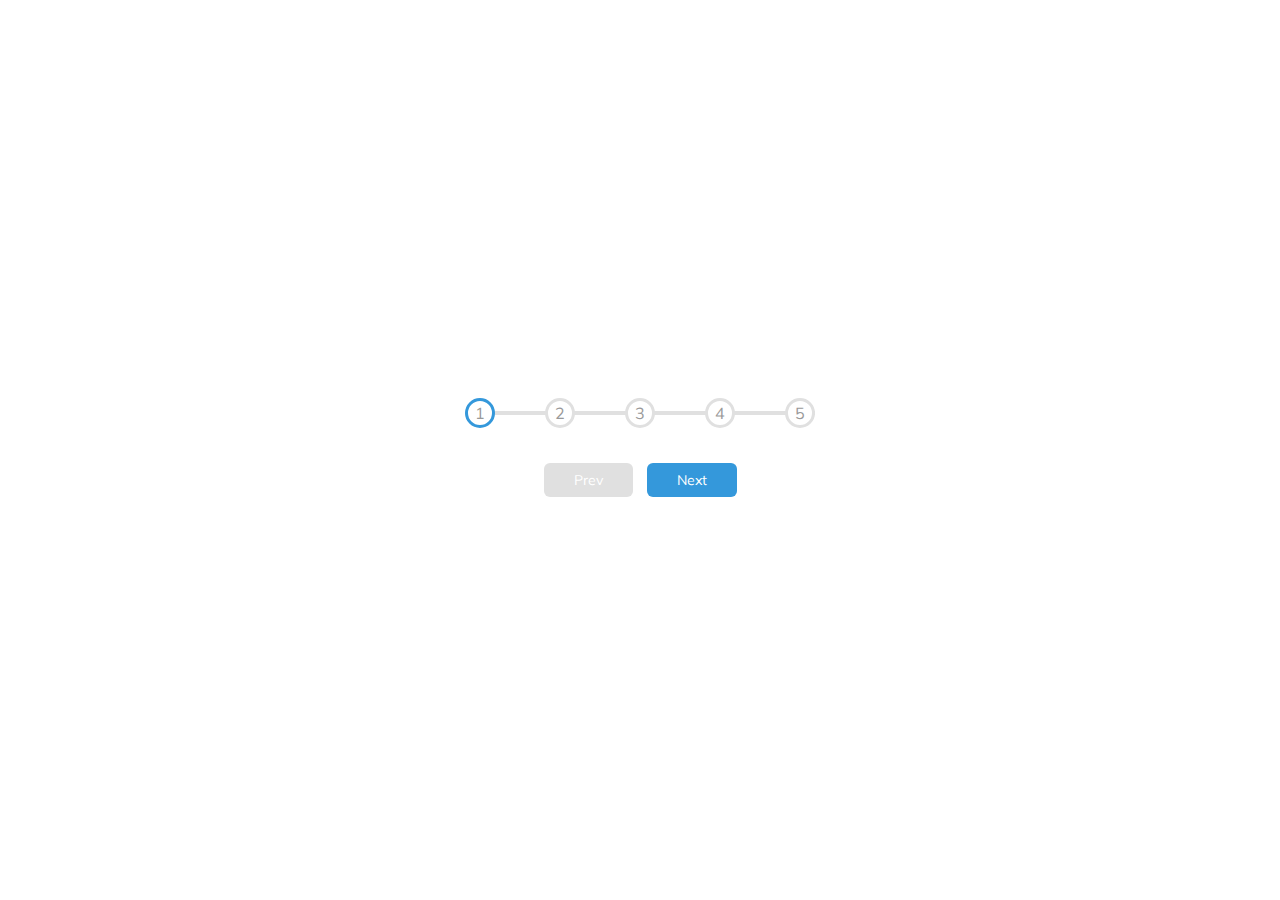
<file: progres.steps/index.html>
<!DOCTYPE html>
<html lang="en">
<head>
    <meta charset="UTF-8">
    <meta name="viewport" content="width=device-width, initial-scale=1.0">
    <link rel="stylesheet" href="https://cdnjs.cloudflare.com/ajax/libs/font-awesome/5.15.1/css/all.min.css" integrity="sha512-+4zCK9k+qNFUR5X+cKL9EIR+ZOhtIloNl9GIKS57V1MyNsYpYcUrUeQc9vNfzsWfV28IaLL3i96P9sdNyeRssA==" crossorigin="anonymous" />
    <link rel="stylesheet" href="style.css"/>
    <title>Progress Steps</title>
</head>
<body>
    <div class="container">
    <div class="progress-container">
        <div class="progress" id="progress"></div>
        <div class="circle active">1</div>
        <div class="circle ">2</div>
        <div class="circle ">3</div>
        <div class="circle ">4</div>
        <div class="circle ">5</div>
    </div>
    <button class="btn" id="prev" disabled>Prev</button>
    <button class="btn" id="next">Next</button>
    </div>
    <script src="script.js"></script>
</body>
</html>
</file>
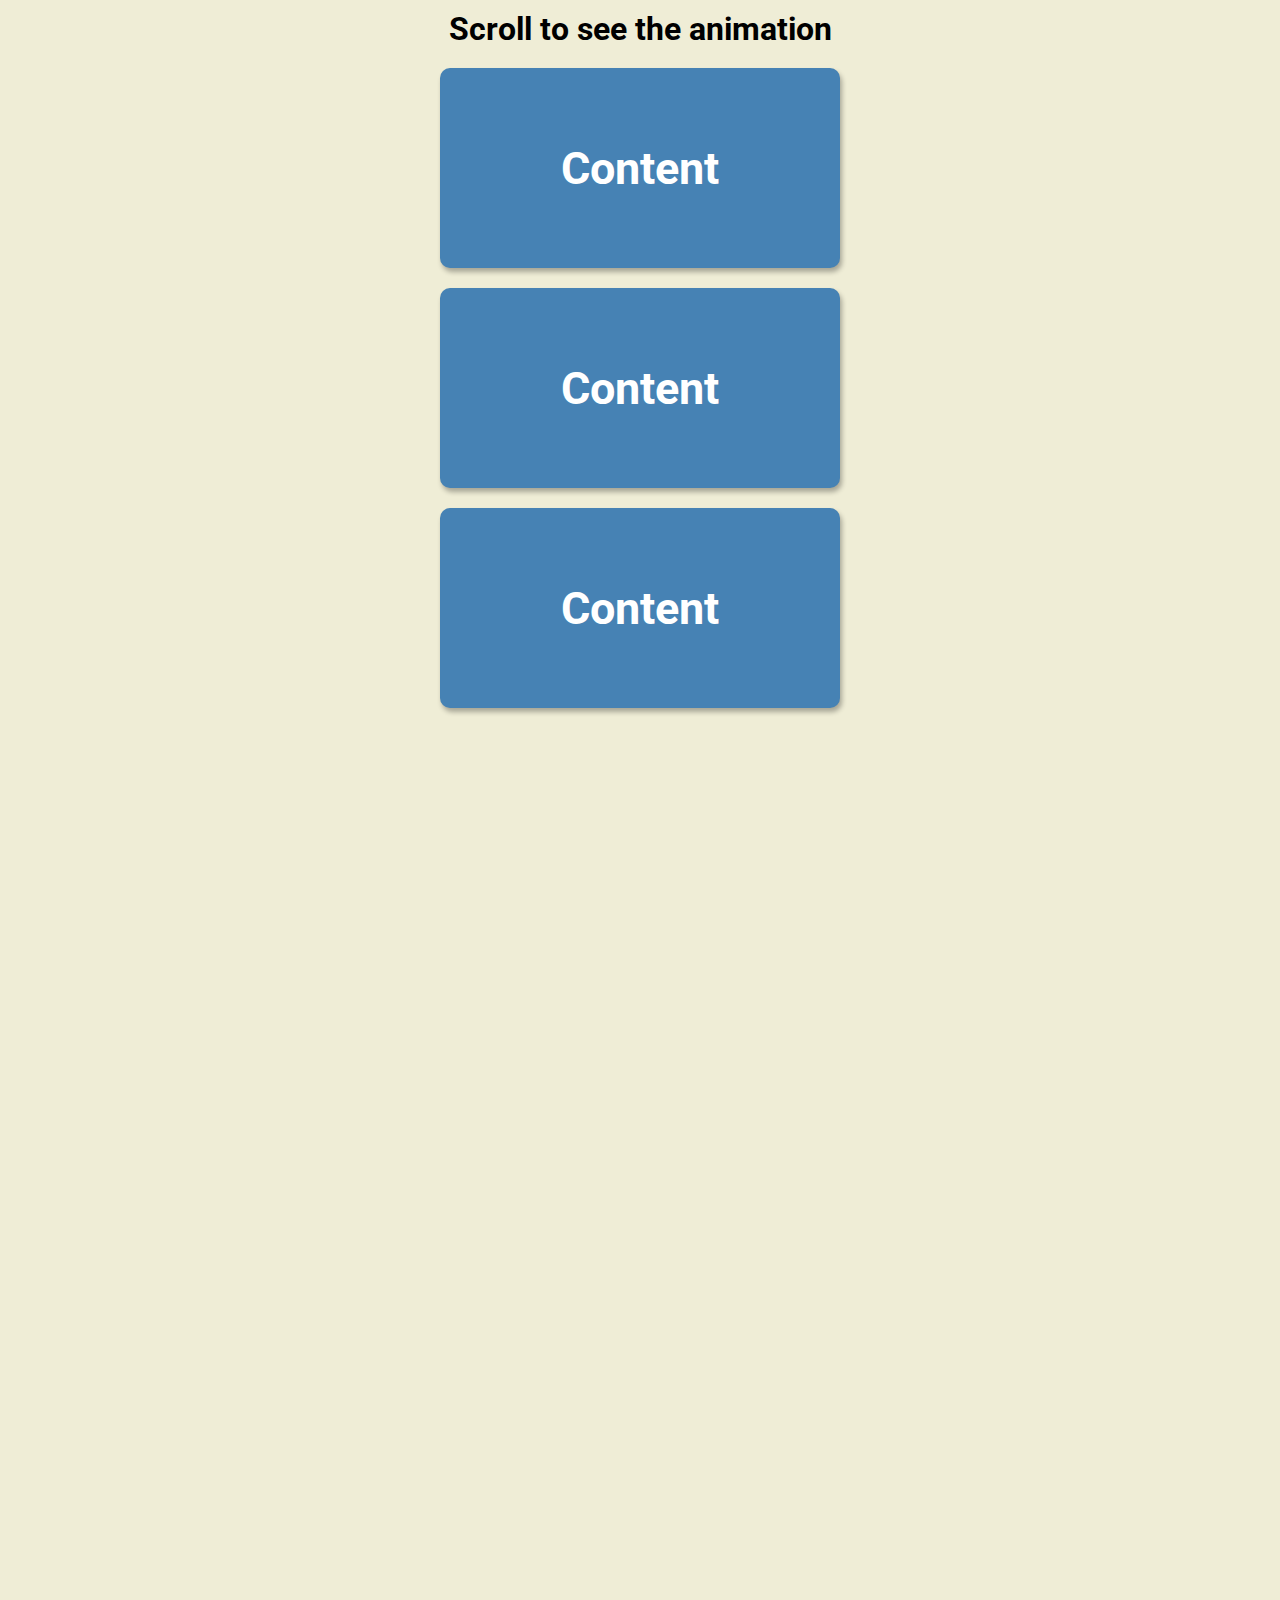
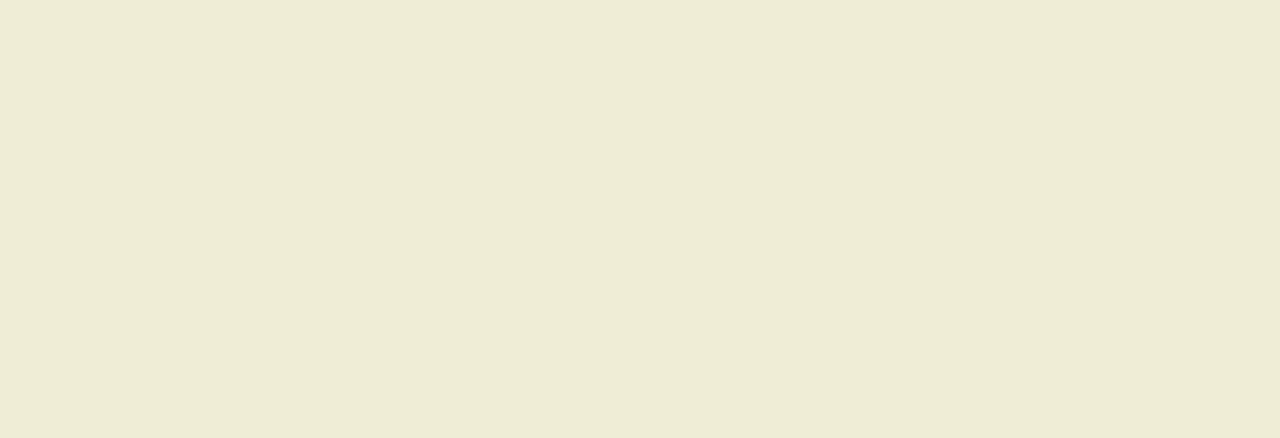
<file: Scroll animation/index.html>
<!DOCTYPE html>
<html lang="en">
<head>
    <meta charset="UTF-8">
    <meta name="viewport" content="width=device-width, initial-scale=1.0">
    <link rel="stylesheet" href="https://cdnjs.cloudflare.com/ajax/libs/font-awesome/5.15.1/css/all.min.css" integrity="sha512-+4zCK9k+qNFUR5X+cKL9EIR+ZOhtIloNl9GIKS57V1MyNsYpYcUrUeQc9vNfzsWfV28IaLL3i96P9sdNyeRssA==" crossorigin="anonymous" />
    <link rel="stylesheet" href="style.css"/>
    <title>Scroll Animation</title>
</head>
<body>
    <h1>Scroll to see the animation</h1>
    <div class="box"><h2>Content</h2></div>
    <div class="box"><h2>Content</h2></div>
    <div class="box"><h2>Content</h2></div>
    <div class="box"><h2>Content</h2></div>
    <div class="box"><h2>Content</h2></div>
    <div class="box"><h2>Content</h2></div>
    <div class="box"><h2>Content</h2></div>
    <div class="box"><h2>Content</h2></div>
    <div class="box"><h2>Content</h2></div>
	<script src="script.js"></script>
</body>
</html>
</file>
<file: progres.steps/style.css>
@import url("https://fonts.googleapis.com/css2?family=Muli&display=swap");

:root {
  --line-border-fill: #3498db;
  --line-border-empty: #e0e0e0;
}

* {
  box-sizing: border-box;
}

body {
  background-image: url("https://images.unsplash.com/photo-1509624776920-0fac24a9dfda?ixid=MXwxMjA3fDB8MHxwaG90by1wYWdlfHx8fGVufDB8fHw%3D&ixlib=rb-1.2.1&auto=format&fit=crop&w=1050&q=80");
  font-family: "Muli", sans-serif;
  display: flex;
  align-items: center;
  justify-content: center;
  height: 100vh;
  overflow: hidden;
  margin: 0;
}

.container {
  text-align: center;
}

.progress-container {
  display: flex;
  justify-content: space-between;
  position: relative;
  margin-bottom: 30px;
  max-width: 100%;
  width: 350px;
}

.progress-container::before {
  content: " ";
  background-color: var(--line-border-empty);
  position: absolute;
  top: 50%;
  left: 0;
  transform: translateY(-50%);
  height: 4px;
  width: 100%;
  z-index: -1;
}

.progress {
  background-color: var(--line-border-fill);
  position: absolute;
  top: 50%;
  left: 0;
  transform: translateY(-50%);
  height: 4px;
  width: 0%;
  z-index: -1;
  transition: 0.4s ease;
}

.circle {
  background-color: #fff;
  color: #999;
  border-radius: 50%;
  height: 30px;
  width: 30px;
  display: flex;
  align-items: center;
  justify-content: center;
  border: 3px solid var(--line-border-empty);
  transition: 0.4s ease;
}

.circle.active {
  border-color: var(--line-border-fill);
}

.btn {
  background-color: var(--line-border-fill);
  color: #fff;
  border: 0;
  border-radius: 6px;
  cursor: pointer;
  font-family: inherit;
  padding: 8px 30px;
  margin: 5px;
  font-size: 14px;
}

.btn:active {
  transform: scale(0.98);
}

.btn:focus {
  outline: 0;
}

.btn:disabled {
  background-color: var(--line-border-empty);
  cursor: not-allowed;
}
</file>
<file: Scroll animation/style.css>
@import url("https://fonts.googleapis.com/css2?family=Roboto:wght@400;700&display=swap");

* {
  box-sizing: border-box;
}

body {
	background-color: #efedd6;
  font-family: "Roboto", sans-serif;
  display: flex;
  flex-direction: column;
  align-items: center;
  justify-content: center;
  margin: 0;
  overflow-x: hidden;
}

h1{
	margin: 10px;
}

.box{
	background-color: steelblue;
	color:#fff;
	display: flex;
	align-items: center;
	justify-content: center;
	width: 400px;
	height: 200px;
	margin: 10px;
	border-radius: 10px;
	box-shadow: 2px 4px 5px rgba(0, 0, 0, 0.3);
	transform: translateX(300%);
	transition: transform 0.4s ease;
}

.box:nth-of-type(even){
	transform: translateX(-300%);
}

.box.show{
	transform: translateX(0);
}

.box h2{
	font-size: 45px;
}
</file>
